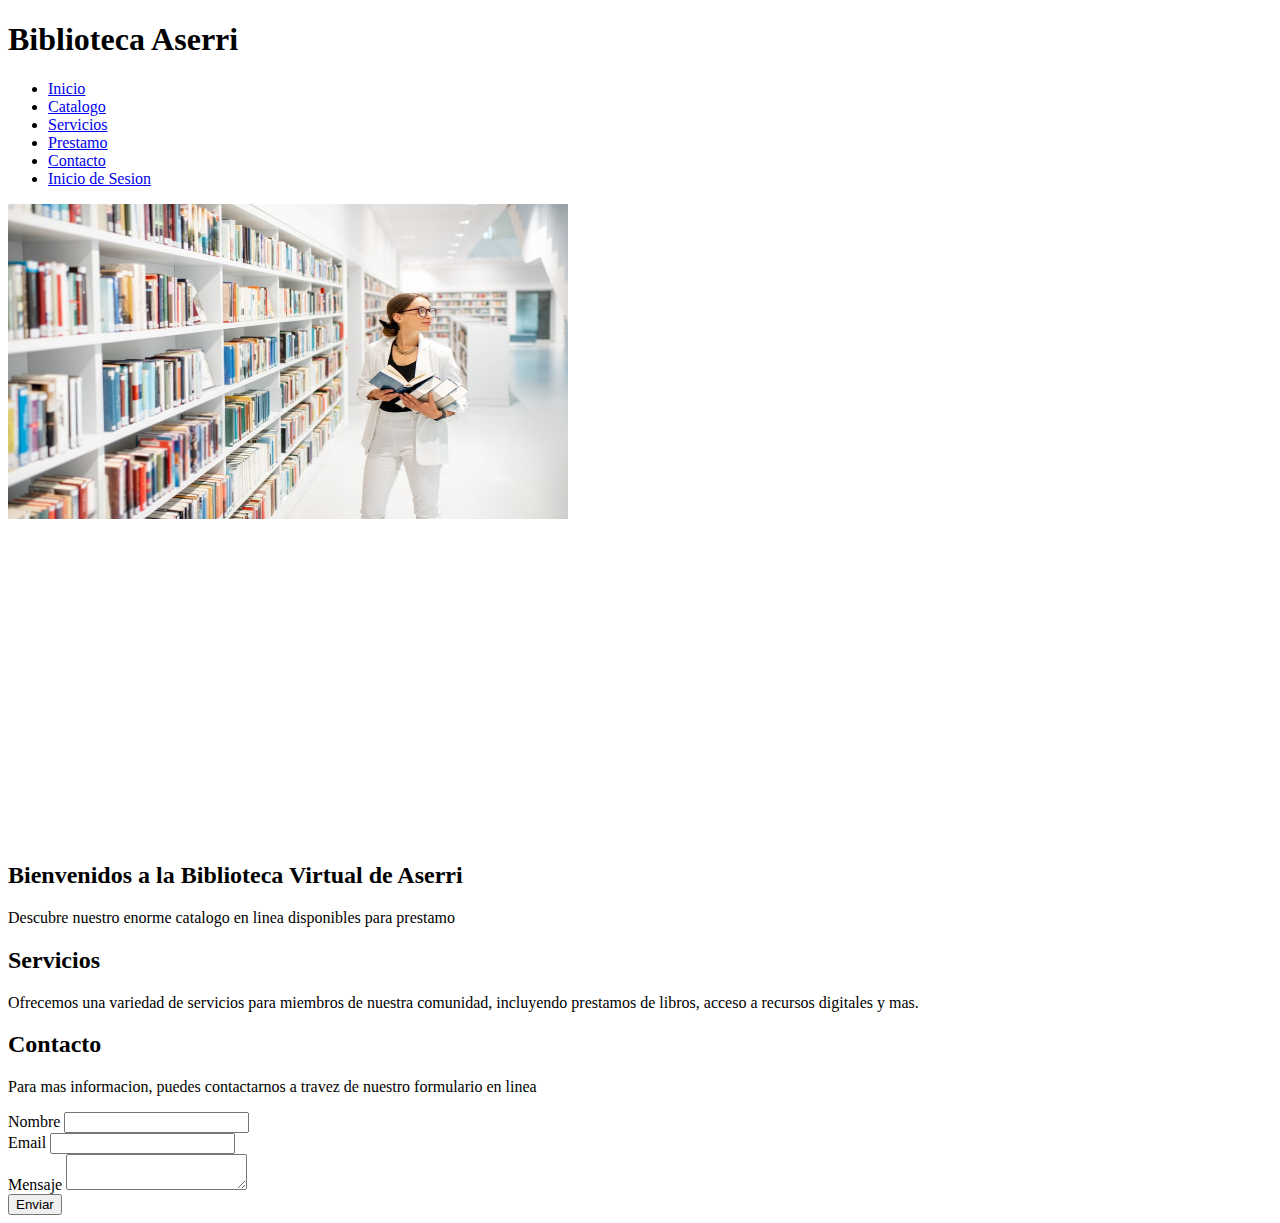
<file: index.html>
<!DOCTYPE html>
<html>

<head>
    <meta charset="UTF-8">
    <title>Biblioteca Aserri</title>
</head>
<body>
    <header>
        <h1>Biblioteca Aserri</h1>
        <nav>
            <ul>
                <li><a href="index.html">Inicio</a></li>
                <li><a href="#">Catalogo</a></li>
                <li><a href="#">Servicios</a></li>
                <li><a href="#">Prestamo</a></li>
                <li><a href="#">Contacto</a></li>
                <li><a href="#">Inicio de Sesion</a></li>
            </ul>
        </nav>
    </header>
    <main>
        <section>
            <img width="560" height="315" src="./images/imagen1.jpg">
        </section>
        <section>
            <iframe width="560" height="315" src="https://www.youtube-nocookie.com/embed/8KUgENkEYvs?si=up74bs14Tm8rVie7" title="YouTube video player" frameborder="0" allow="accelerometer; autoplay; clipboard-write; encrypted-media; gyroscope; picture-in-picture; web-share" referrerpolicy="strict-origin-when-cross-origin" allowfullscreen></iframe>
        </section>
        <section>
            <h2>Bienvenidos a la Biblioteca Virtual de Aserri</h2>
            <p>Descubre nuestro enorme catalogo en linea disponibles para prestamo</p>
        </section>
        <section>
            <h2>Servicios</h2>
            <p>Ofrecemos una variedad de servicios para miembros de nuestra comunidad, incluyendo prestamos de libros, acceso a recursos digitales y mas.</p>
        </section>
        <section>
            <h2>Contacto</h2>
            <p>Para mas informacion, puedes contactarnos a travez de nuestro formulario en linea</p>
            <form>
                <label>Nombre</label>
                <input type="text">
                <br>
                <label>Email</label>
                <input type="email">
                <br>
                <label>Mensaje</label>
                <textarea></textarea>
                <br>
                <button type="submit">Enviar</button>
            </form>
        </section>
    </main>
    
</body>
</html>
</file>
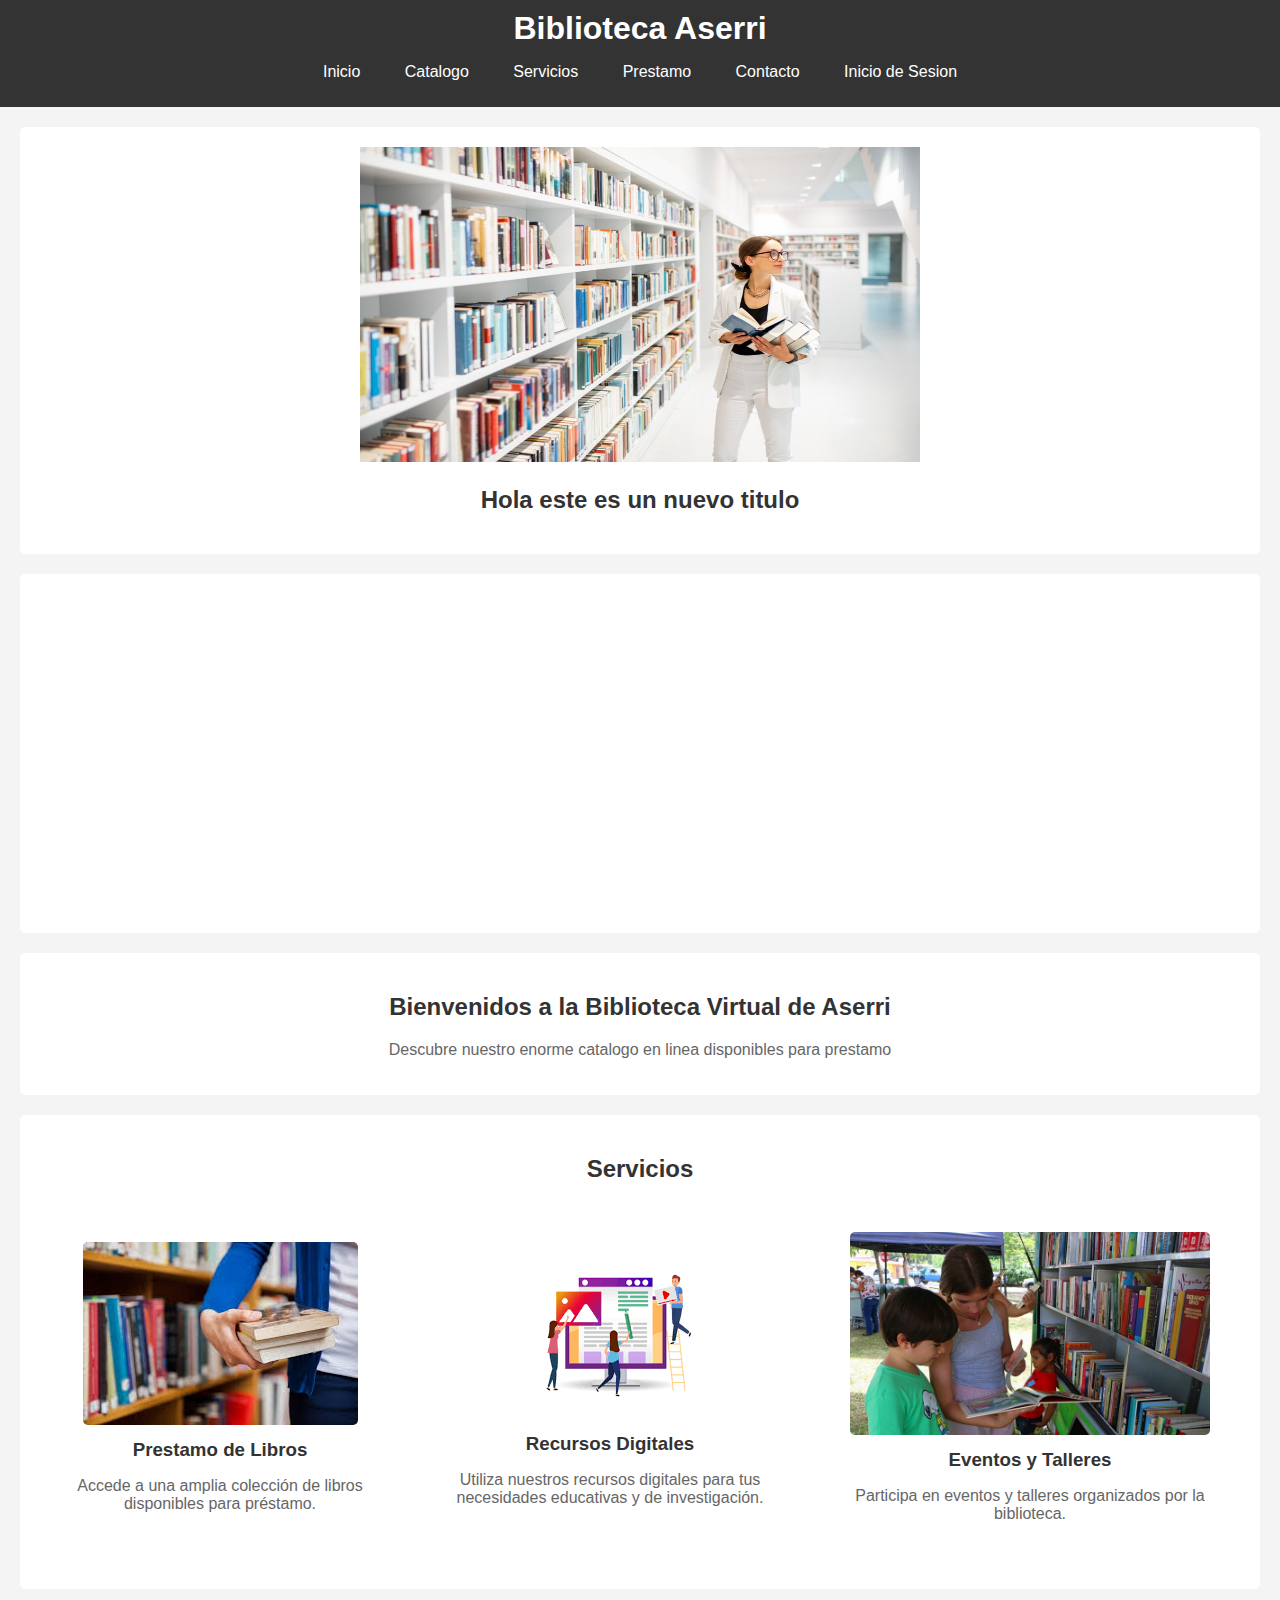
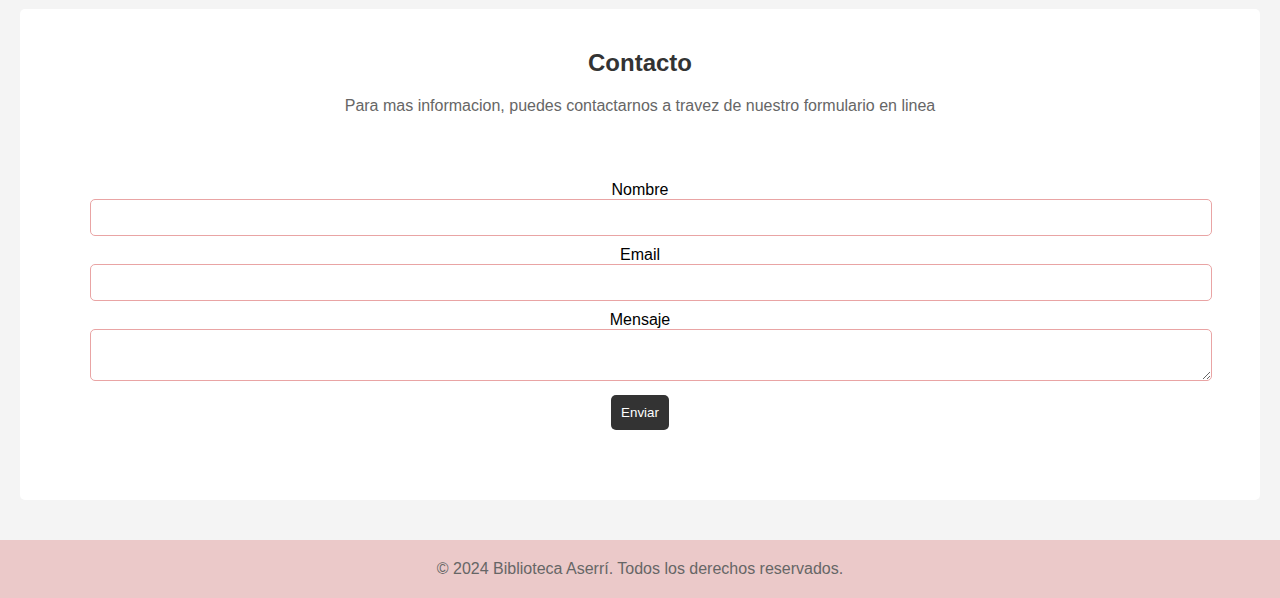
<file: clase2106.html>
<!DOCTYPE html>
<html>

<head>
    <meta charset="UTF-8">
    <title>Biblioteca Aserri</title>
    <link rel="stylesheet" href="./css/style.css">
</head>

<body>
    <header>
        <h1 id="Titulo">Biblioteca Aserri</h1>
        <nav>
            <ul>
                <li><a href="index.html">Inicio</a></li>
                <li><a href="#">Catalogo</a></li>
                <li><a href="#">Servicios</a></li>
                <li><a href="#">Prestamo</a></li>
                <li><a href="#">Contacto</a></li>
                <li><a href="#">Inicio de Sesion</a></li>
            </ul>
        </nav>
    </header>
    <main>
        <section id="imagenPrincipal">
            <img width="560" height="315" src="./images/imagen1.jpg">
        </section>
        <section>
            <iframe width="560" height="315"
                src="https://www.youtube-nocookie.com/embed/8KUgENkEYvs?si=up74bs14Tm8rVie7"
                title="YouTube video player" frameborder="0"
                allow="accelerometer; autoplay; clipboard-write; encrypted-media; gyroscope; picture-in-picture; web-share"
                referrerpolicy="strict-origin-when-cross-origin" allowfullscreen></iframe>
        </section>
        <section>
            <h2>Bienvenidos a la Biblioteca Virtual de Aserri</h2>
            <p>Descubre nuestro enorme catalogo en linea disponibles para prestamo</p>
        </section>
        <section>
            <h2>Servicios</h2>
            <div class="service-container">
                <div class="service-box">
                    <img src="./images/servicio1.jpg" alt="Servicio 1">
                    <h3>Prestamo de Libros</h3>
                    <p>Accede a una amplia colección de libros disponibles para préstamo.</p>
                </div>
                <div class="service-box">
                    <img src="./images/servicio2.jpg" alt="Servicio 2">
                    <h3>Recursos Digitales</h3>
                    <p>Utiliza nuestros recursos digitales para tus necesidades educativas y de investigación.</p>
                </div>
                <div class="service-box">
                    <img src="./images/servicio3.jpg" alt="Servicio 3">
                    <h3>Eventos y Talleres</h3>
                    <p>Participa en eventos y talleres organizados por la biblioteca.</p>
                </div>
            </div>
        </section>
        <section>
            <h2>Contacto</h2>
            <p class="contact">Para mas informacion, puedes contactarnos a travez de nuestro formulario en linea</p>
            <form>
                <label>Nombre</label>
                <input type="text">
                <br>
                <label>Email</label>
                <input type="email">
                <br>
                <label>Mensaje</label>
                <textarea></textarea>
                <br>
                <input type="button" id="boton_envio" value="Enviar">
            </form>
        </section>
    </main>
    <footer>
        <p>&copy; 2024 Biblioteca Aserrí. Todos los derechos reservados.</p>
    </footer>
</body>
<script src="./js/clase.js"></script>
</html>
</file>
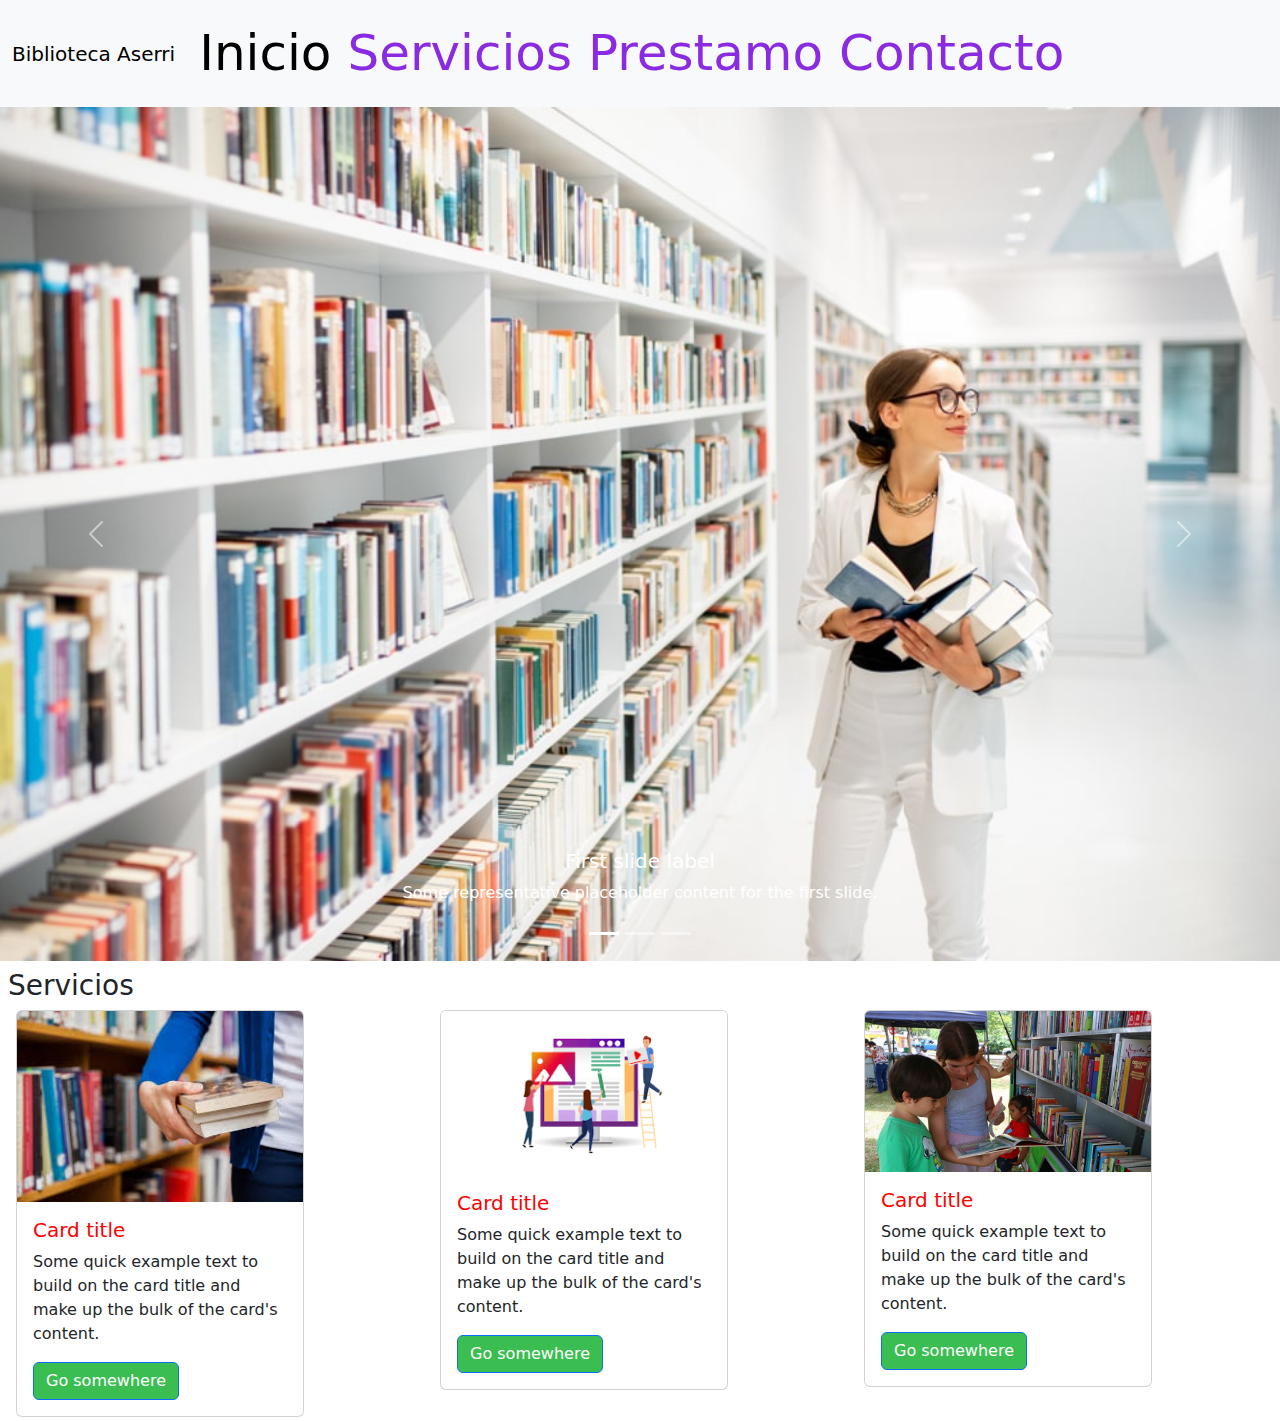
<file: index2.html>
<!DOCTYPE html>
<html>

<head>
    <meta charset="UTF-8">
    <title>Biblioteca Aserri</title>
    <link href="./css/bootstrap.min.css" rel="stylesheet">
    <script src="./js/bootstrap.bundle.min.js"></script>
    <style>
        .btn-primary {
            --bs-btn-color: #fff;
            --bs-btn-bg: #3bbe51;
        }
        .card-title {
            color:red;
        }
        #navbarNav {
            font-size: 50px;
        }
        .nav-link{
            color: blueviolet;
        }
    </style>
</head>

<body>

    <nav class="navbar navbar-expand-lg bg-body-tertiary">
        <div class="container-fluid">
            <a class="navbar-brand" href="#">Biblioteca Aserri</a>
            <button class="navbar-toggler" type="button" data-bs-toggle="collapse" data-bs-target="#navbarNav"
                aria-controls="navbarNav" aria-expanded="false" aria-label="Toggle navigation">
                <span class="navbar-toggler-icon"></span>
            </button>
            <div class="collapse navbar-collapse" id="navbarNav">
                <ul class="navbar-nav">
                    <li class="nav-item">
                        <a class="nav-link active" aria-current="page" href="#">Inicio</a>
                    </li>
                    <li class="nav-item">
                        <a class="nav-link" href="#">Servicios</a>
                    </li>
                    <li class="nav-item">
                        <a class="nav-link" href="#">Prestamo</a>
                    </li>
                    <li class="nav-item">
                        <a class="nav-link" href="#">Contacto</a>
                    </li>
                </ul>
            </div>
        </div>
    </nav>

    <div id="carouselExampleCaptions" class="carousel slide">
        <div class="carousel-indicators">
            <button type="button" data-bs-target="#carouselExampleCaptions" data-bs-slide-to="0" class="active"
                aria-current="true" aria-label="Slide 1"></button>
            <button type="button" data-bs-target="#carouselExampleCaptions" data-bs-slide-to="1"
                aria-label="Slide 2"></button>
            <button type="button" data-bs-target="#carouselExampleCaptions" data-bs-slide-to="2"
                aria-label="Slide 3"></button>
        </div>
        <div class="carousel-inner">
            <div class="carousel-item active">
                <img src="./images/imagen1.jpg" class="d-block w-100" alt="...">
                <div class="carousel-caption d-none d-md-block">
                    <h5>First slide label</h5>
                    <p>Some representative placeholder content for the first slide.</p>
                </div>
            </div>
        </div>
        <button class="carousel-control-prev" type="button" data-bs-target="#carouselExampleCaptions"
            data-bs-slide="prev">
            <span class="carousel-control-prev-icon" aria-hidden="true"></span>
            <span class="visually-hidden">Previous</span>
        </button>
        <button class="carousel-control-next" type="button" data-bs-target="#carouselExampleCaptions"
            data-bs-slide="next">
            <span class="carousel-control-next-icon" aria-hidden="true"></span>
            <span class="visually-hidden">Next</span>
        </button>
    </div>
    <h3 class="m-2">Servicios</h3>

    <div class="row d-flex justify-content-center m-1">
        <div class="col-4">
            <div class="card" style="width: 18rem;">
                <img src="./images/servicio1.jpg" class="card-img-top" alt="...">
                <div class="card-body">
                    <h5 class="card-title">Card title</h5>
                    <p class="card-text">Some quick example text to build on the card title and make up the bulk of the
                        card's content.</p>
                    <a href="#" class="btn btn-primary">Go somewhere</a>
                </div>
            </div>
        </div>
        <div class="col-4">
            <div class="card" style="width: 18rem;">
                <img src="./images/servicio2.jpg" class="card-img-top" alt="...">
                <div class="card-body">
                    <h5 class="card-title">Card title</h5>
                    <p class="card-text">Some quick example text to build on the card title and make up the bulk of the
                        card's content.</p>
                    <a href="#" class="btn btn-primary">Go somewhere</a>
                </div>
            </div>
        </div>
        <div class="col-4">
            <div class="card" style="width: 18rem;">
                <img src="./images/servicio3.jpg" class="card-img-top" alt="...">
                <div class="card-body">
                    <h5 class="card-title">Card title</h5>
                    <p class="card-text">Some quick example text to build on the card title and make up the bulk of the
                        card's content.</p>
                    <a href="#" class="btn btn-primary">Go somewhere</a>
                </div>
            </div>
        </div>
    </div>
</body>

</html>
</file>
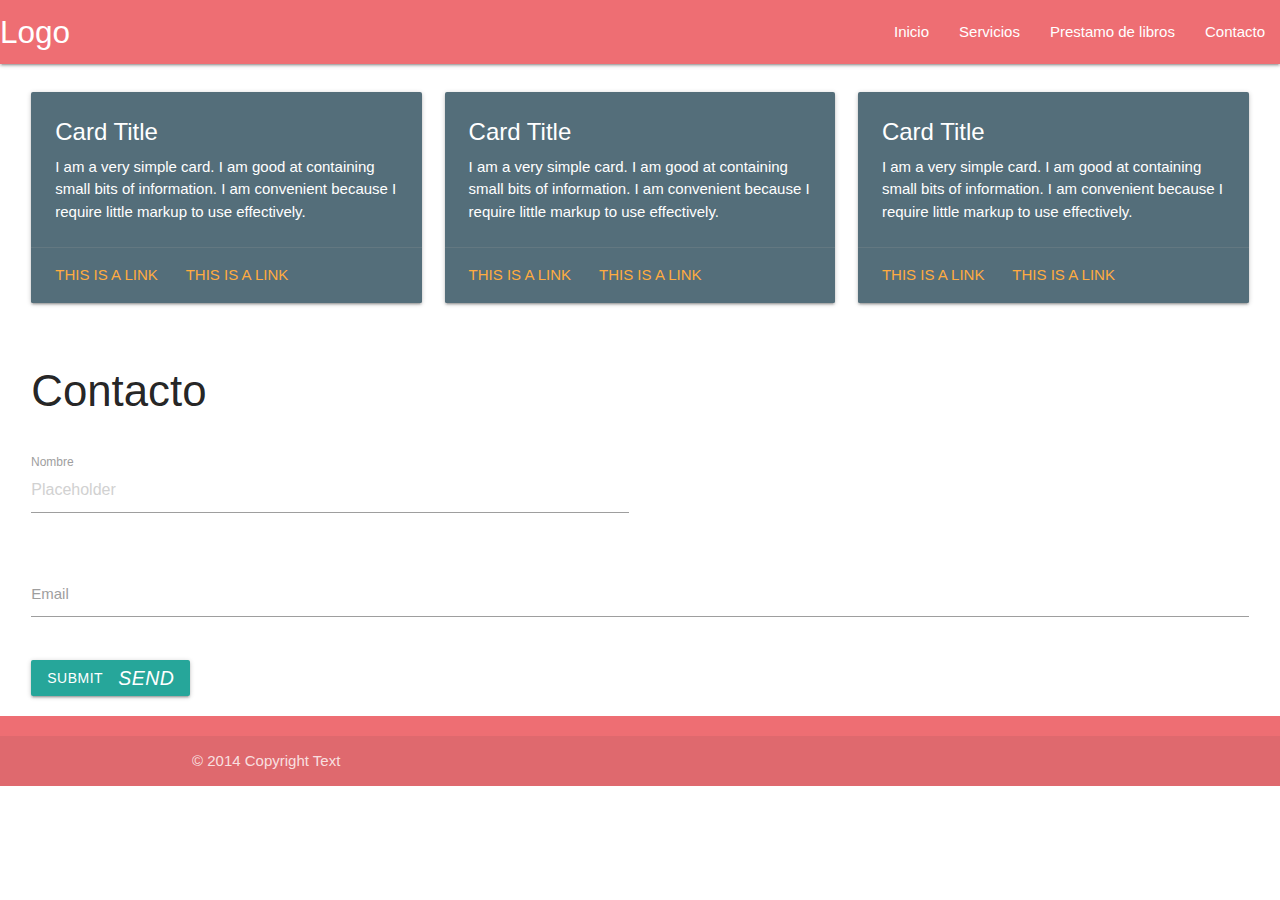
<file: index3.html>
<!DOCTYPE html>
<html>

<head>
    <meta charset="UTF-8">
    <title>Biblioteca Aserri</title>
    <!-- Compiled and minified CSS -->
    <link rel="stylesheet" href="https://cdnjs.cloudflare.com/ajax/libs/materialize/1.0.0/css/materialize.min.css">

    <!-- Compiled and minified JavaScript -->
    <script src="https://cdnjs.cloudflare.com/ajax/libs/materialize/1.0.0/js/materialize.min.js"></script>

</head>

<body>

    <nav>
        <div class="nav-wrapper">
            <a href="#" class="brand-logo">Logo</a>
            <ul id="nav-mobile" class="right hide-on-med-and-down">
                <li><a href="index.html">Inicio</a></li>
                <li><a href="#">Servicios</a></li>
                <li><a href="#">Prestamo de libros</a></li>
                <li><a href="#">Contacto</a></li>
            </ul>
        </div>
    </nav>

    <main style="margin: 20px;">
        <div class="row">
            <div class="col s4 m4">
                <div class="card blue-grey darken-1">
                    <div class="card-content white-text">
                        <span class="card-title">Card Title</span>
                        <p>I am a very simple card. I am good at containing small bits of information.
                            I am convenient because I require little markup to use effectively.</p>
                    </div>
                    <div class="card-action">
                        <a href="#">This is a link</a>
                        <a href="#">This is a link</a>
                    </div>
                </div>
            </div>
            <div class="col s4 m4">
                <div class="card blue-grey darken-1">
                    <div class="card-content white-text">
                        <span class="card-title">Card Title</span>
                        <p>I am a very simple card. I am good at containing small bits of information.
                            I am convenient because I require little markup to use effectively.</p>
                    </div>
                    <div class="card-action">
                        <a href="#">This is a link</a>
                        <a href="#">This is a link</a>
                    </div>
                </div>
            </div>
            <div class="col s4 m4">
                <div class="card blue-grey darken-1">
                    <div class="card-content white-text">
                        <span class="card-title">Card Title</span>
                        <p>I am a very simple card. I am good at containing small bits of information.
                            I am convenient because I require little markup to use effectively.</p>
                    </div>
                    <div class="card-action">
                        <a href="#">This is a link</a>
                        <a href="#">This is a link</a>
                    </div>
                </div>
            </div>
        </div>
        <div>
            <div class="row">
                <div class="col s12">
                    <h3>Contacto</h3>
                </div>
            </div>
            <div class="row">
                <form class="col s12">
                    <div class="row">
                        <div class="input-field col s6">
                            <input placeholder="Placeholder" id="first_name" type="text" class="validate">
                            <label for="first_name">Nombre</label>
                        </div>
                    </div>
                    <div class="row">
                        <div class="input-field col s12">
                            <input id="email" type="email" class="validate">
                            <label for="email">Email</label>
                        </div>
                    </div>
                    <button class="btn waves-effect waves-light" type="submit" name="action">Submit
                        <i class="material-icons right">send</i>
                    </button>
                </form>
            </div>


        </div>
    </main>


    <footer class="page-footer">
        <div class="footer-copyright">
            <div class="container">
                © 2014 Copyright Text
            </div>
        </div>
    </footer>

</body>

</html>
</file>
<file: css/style.css>
body {
    font-family: Arial, sans-serif;
    margin: 0;
    padding: 0;
    background-color: #f4f4f4;
}



header {
    background-color: #333;
    color: #fff;
    padding: 10px 0;
    text-align: center;
}

header h1 {
    margin: 0;
}

nav ul {
    list-style: none;
    padding: 0;
}

nav ul li {
    display: inline;
    margin: 0 10px;
}

nav ul li a {
    color: #fff;
    text-decoration: none;
    padding: 5px 10px;
    border-radius: 3px;
}

nav ul li a:hover {
    background-color: #575757;
}


main {
    padding: 20px;
}

section {
    margin-bottom: 20px;
    background-color: #fff;
    padding: 20px;
    border-radius: 5px;
    text-align: center;
}

h2 {
    color: #333;
}

p {
    color: #666;
}

form {
    padding: 50px;
}

form label {
    margin-top: 10px;
    margin-bottom: 5px;
}

form input[type="text"],
form input[type="email"],
form textarea {
    width: 100%;
    padding: 10px;
    margin-bottom: 10px;
    border: 1px solid #e9a4a4;
    border-radius: 5px;
}

form input[type="button"] {
    padding: 10px;
    background-color: #333;
    color: #fff;
    border: none;
    border-radius: 5px;
}

form input[type="button"]:hover {
    background-color: #575757;
}


footer {
    background-color: #ebc9c9;
    color: #fff;
    padding: 20px 0;
    text-align: center;
}

footer p {
    margin: 0;
}



.service-container {
    display: flex;
    justify-content: center;
    align-items: center;
}

.service-box {
    margin: 10px;
    padding: 20px;
    background-color: #fff;
    border-radius: 5px;
    text-align: center;
    max-width: 30%;
}

.service-box img {
    max-width: 100%;
    height: auto;
    border-radius: 5px;
}

.service-box h3 {
    margin: 10px 0;
    color: #333;
}

.service-box p {
    color: #666;
}

#titulo {
    color: blue;
}
</file>
